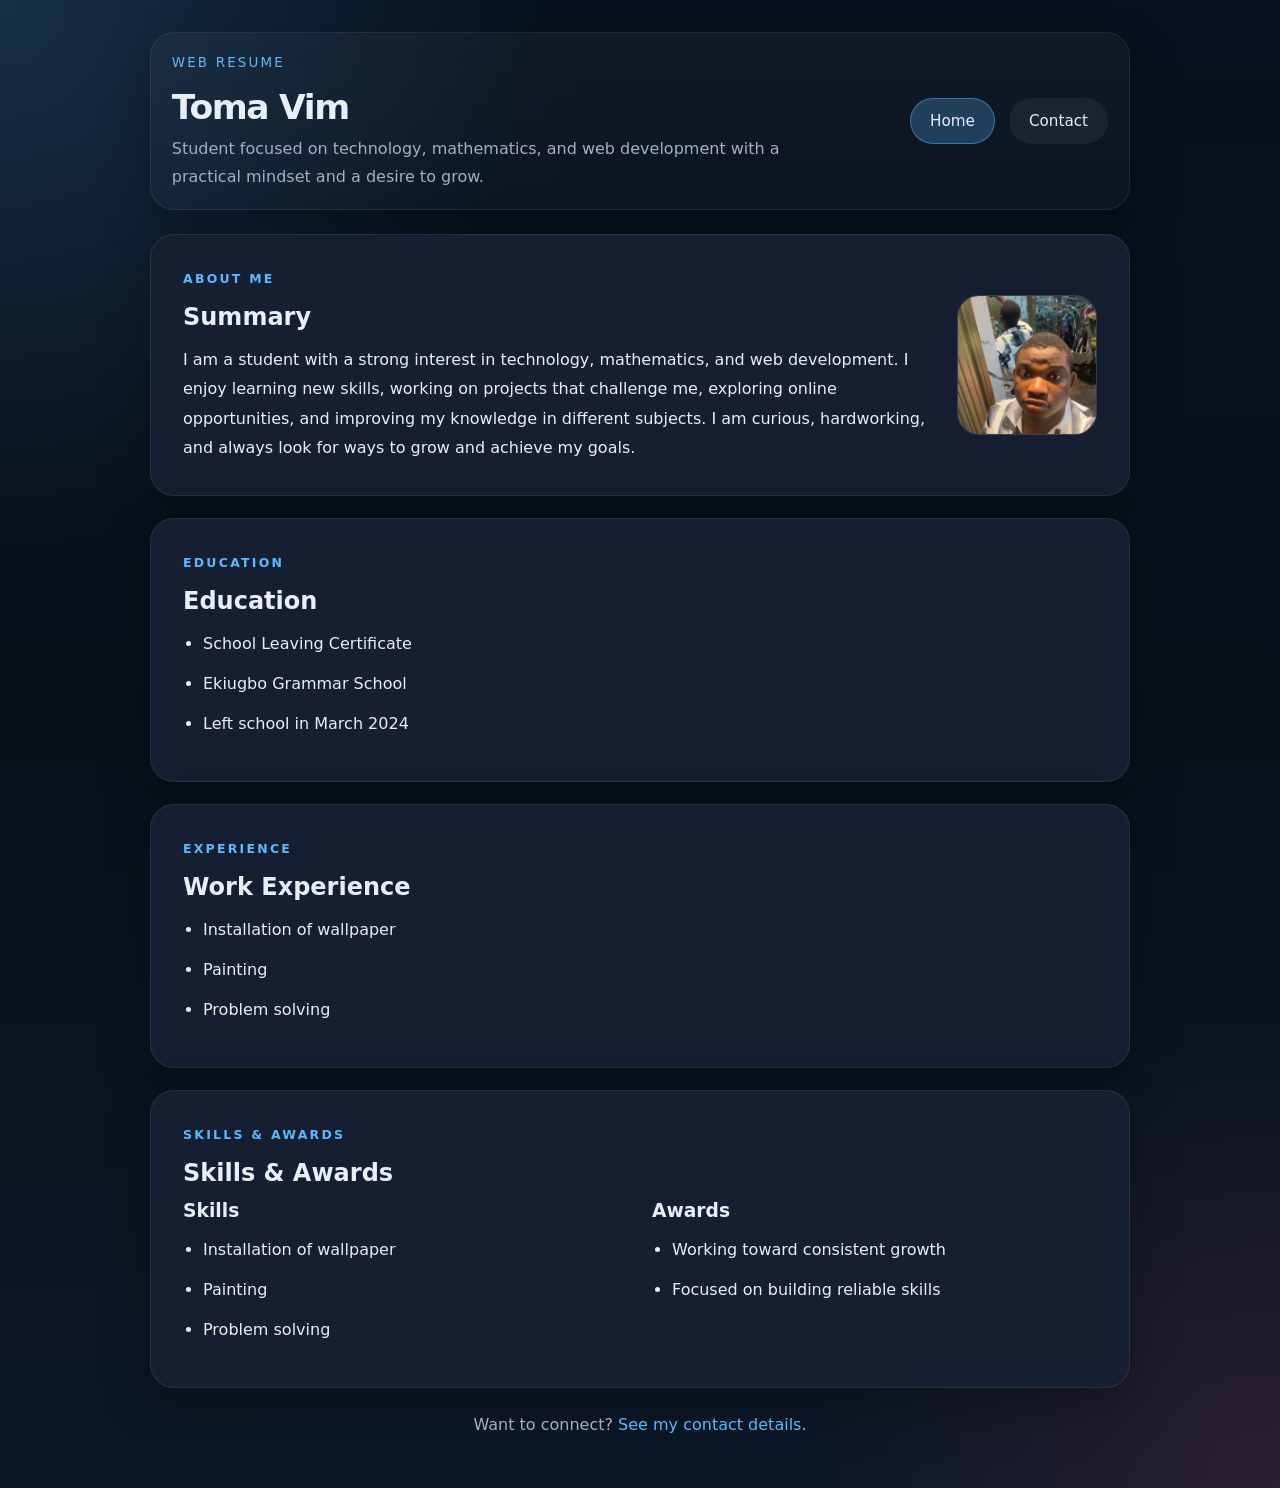
<file: index.html>
<!DOCTYPE html>
<html lang="en">
<head>
  <meta charset="UTF-8">
  <meta name="viewport" content="width=device-width, initial-scale=1.0">
  <meta http-equiv="X-UA-Compatible" content="IE=edge">
  <meta http-equiv="Content-Security-Policy" content="default-src 'self'; style-src 'self' 'unsafe-inline'; script-src 'self'; img-src 'self' data: https:; font-src 'self'; connect-src 'self'; frame-ancestors 'none'; base-uri 'self'; form-action 'self'">
  <meta name="referrer" content="strict-origin-when-cross-origin">
  <meta name="permissions-policy" content="geolocation=(), microphone=(), camera=(), payment=(), usb=(), magnetometer=(), gyroscope=(), accelerometer=()">
  <meta name="theme-color" content="#09101a">
  <meta name="color-scheme" content="dark">
  <title>Toma Vim | Resume</title>
  <link rel="stylesheet" href="styles.css">
  <script defer src="script.js"></script>
</head>
<body>
  <div class="page-shell">
    <header class="site-header">
      <div>
        <p class="eyebrow">Web Resume</p>
        <h1>Toma Vim</h1>
        <p class="tagline">Student focused on technology, mathematics, and web development with a practical mindset and a desire to grow.</p>
      </div>
      <nav class="site-nav">
        <a href="index.html" class="active">Home</a>
        <a href="contact.html">Contact</a>
      </nav>
    </header>

    <main class="content">
      <section class="panel hero section">
        <div>
          <p class="section-label">About me</p>
          <h2>Summary</h2>
          <p>I am a student with a strong interest in technology, mathematics, and web development. I enjoy learning new skills, working on projects that challenge me, exploring online opportunities, and improving my knowledge in different subjects. I am curious, hardworking, and always look for ways to grow and achieve my goals.</p>
        </div>
        <img class="profile-photo" src="./toma.jpeg" alt="Toma Vim" width="140" height="140">
      </section>

      <section class="panel section">
        <p class="section-label">Education</p>
        <h2>Education</h2>
        <ul>
          <li>School Leaving Certificate</li>
          <li>Ekiugbo Grammar School</li>
          <li>Left school in March 2024</li>
        </ul>
      </section>

      <section class="panel section">
        <p class="section-label">Experience</p>
        <h2>Work Experience</h2>
        <ul>
          <li>Installation of wallpaper</li>
          <li>Painting</li>
          <li>Problem solving</li>
        </ul>
      </section>

      <section class="panel section">
        <p class="section-label">Skills & awards</p>
        <h2>Skills & Awards</h2>
        <div class="grid-2">
          <div>
            <h3>Skills</h3>
            <ul>
              <li>Installation of wallpaper</li>
              <li>Painting</li>
              <li>Problem solving</li>
            </ul>
          </div>
          <div>
            <h3>Awards</h3>
            <ul>
              <li>Working toward consistent growth</li>
              <li>Focused on building reliable skills</li>
            </ul>
          </div>
        </div>
      </section>

      <footer class="page-footer section">
        <p>Want to connect? <a href="contact.html" rel="noopener">See my contact details</a>.</p>
      </footer>
    </main>
  </div>
</body>
</html>
</file>
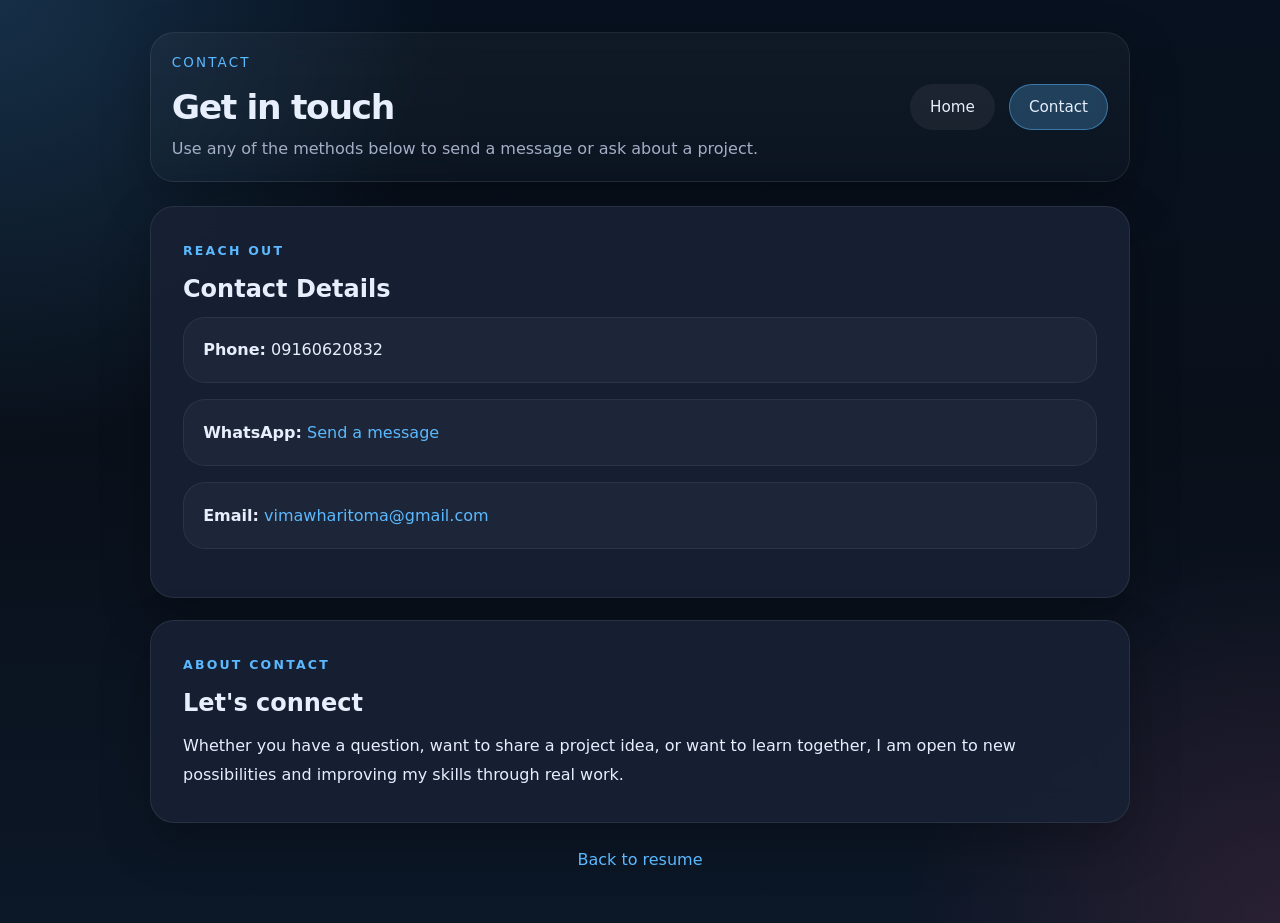
<file: contact.html>
<!DOCTYPE html>
<html lang="en">
<head>
  <meta charset="UTF-8">
  <meta name="viewport" content="width=device-width, initial-scale=1.0">
  <meta http-equiv="X-UA-Compatible" content="IE=edge">
  <meta http-equiv="Content-Security-Policy" content="default-src 'self'; style-src 'self' 'unsafe-inline'; script-src 'self'; img-src 'self' data: https:; font-src 'self'; connect-src 'self'; frame-ancestors 'none'; base-uri 'self'; form-action 'self'">
  <meta name="referrer" content="strict-origin-when-cross-origin">
  <meta name="permissions-policy" content="geolocation=(), microphone=(), camera=(), payment=(), usb=(), magnetometer=(), gyroscope=(), accelerometer=()">
  <meta name="theme-color" content="#09101a">
  <meta name="color-scheme" content="dark">
  <title>Contact | Toma Vim</title>
  <link rel="stylesheet" href="styles.css">
  <script defer src="script.js"></script>
</head>
<body>
  <div class="page-shell">
    <header class="site-header">
      <div>
        <p class="eyebrow">Contact</p>
        <h1>Get in touch</h1>
        <p class="tagline">Use any of the methods below to send a message or ask about a project.</p>
      </div>
      <nav class="site-nav">
        <a href="index.html">Home</a>
        <a href="contact.html" class="active">Contact</a>
      </nav>
    </header>

    <main class="content">
      <section class="panel section">
        <p class="section-label">Reach out</p>
        <h2>Contact Details</h2>
        <ul class="contact-list">
          <li><strong>Phone:</strong> 09160620832</li>
          <li><strong>WhatsApp:</strong> <a href="https://wa.me/+2349160620832" target="_blank" rel="noreferrer noopener">Send a message</a></li>
          <li><strong>Email:</strong> <a href="mailto:vimawharitoma@gmail.com" rel="noopener">vimawharitoma@gmail.com</a></li>
        </ul>
      </section>

      <section class="panel section">
        <p class="section-label">About contact</p>
        <h2>Let's connect</h2>
        <p>Whether you have a question, want to share a project idea, or want to learn together, I am open to new possibilities and improving my skills through real work.</p>
      </section>

      <footer class="page-footer section">
        <p><a href="index.html">Back to resume</a></p>
      </footer>
    </main>
  </div>
</body>
</html>
</file>
<file: styles.css>
:root {
  color-scheme: dark;
  --bg: #09101a;
  --surface: rgba(23, 33, 52, 0.96);
  --surface-strong: rgba(21, 31, 50, 0.99);
  --text: #e7eefc;
  --muted: #a4afc7;
  --accent: #5ab9ff;
  --border: rgba(255, 255, 255, 0.08);
  --shadow: 0 20px 50px rgba(0, 0, 0, 0.25);
  --radius: 24px;
  --max-width: 980px;
}

* {
  box-sizing: border-box;
}

html {
  scroll-behavior: smooth;
}

body {
  margin: 0;
  min-height: 100vh;
  font-family: Inter, system-ui, sans-serif;
  background: radial-gradient(circle at top left, rgba(90, 185, 255, 0.18), transparent 28%),
    radial-gradient(circle at bottom right, rgba(255, 97, 135, 0.12), transparent 24%),
    linear-gradient(180deg, #07111f 0%, #09101a 48%, #0c1727 100%);
  color: var(--text);
}

.page-shell {
  width: min(100%, calc(var(--max-width) + 3rem));
  margin: 0 auto;
  padding: 2rem 1.5rem 3rem;
}

.site-header {
  display: flex;
  flex-wrap: wrap;
  align-items: center;
  justify-content: space-between;
  gap: 1.5rem;
  padding: 1.1rem 1.3rem;
  margin-bottom: 1.5rem;
  border: 1px solid var(--border);
  border-radius: var(--radius);
  background: linear-gradient(180deg, rgba(255,255,255,0.04), rgba(255,255,255,0.02));
  box-shadow: var(--shadow);
  backdrop-filter: blur(16px);
}

.eyebrow {
  margin: 0 0 0.75rem;
  font-size: 0.84rem;
  text-transform: uppercase;
  letter-spacing: 0.16em;
  color: var(--accent);
}

.site-header h1 {
  margin: 0;
  font-size: clamp(2rem, 2.7vw, 3.25rem);
  letter-spacing: -0.04em;
}

.tagline {
  margin: 0.5rem 0 0;
  max-width: 42rem;
  line-height: 1.75;
  color: var(--muted);
}

.site-nav {
  display: flex;
  gap: 0.85rem;
  flex-wrap: wrap;
}

.site-nav a {
  display: inline-flex;
  align-items: center;
  gap: 0.5rem;
  padding: 0.8rem 1.2rem;
  border-radius: 999px;
  border: 1px solid transparent;
  background: rgba(255, 255, 255, 0.05);
  color: var(--text);
  text-decoration: none;
  font-size: 0.95rem;
  transition: transform 0.25s ease, background-color 0.25s ease, border-color 0.25s ease;
}

.site-nav a:hover,
.site-nav a:focus-visible {
  transform: translateY(-1px);
  background: rgba(90, 185, 255, 0.16);
  border-color: rgba(90, 185, 255, 0.35);
}

.site-nav a.active {
  background: rgba(90, 185, 255, 0.25);
  border-color: rgba(90, 185, 255, 0.48);
}

.content {
  display: grid;
  gap: 1.4rem;
}

.panel {
  position: relative;
  overflow: hidden;
  padding: 2rem;
  border-radius: var(--radius);
  border: 1px solid var(--border);
  background: var(--surface);
  box-shadow: var(--shadow);
  backdrop-filter: blur(18px);
}

.hero {
  display: grid;
  grid-template-columns: 1fr auto;
  gap: 2rem;
  align-items: center;
}

.profile-photo {
  width: 140px;
  height: 140px;
  object-fit: cover;
  border-radius: 22px;
  border: 1px solid rgba(255,255,255,0.14);
  box-shadow: inset 0 0 0 1px rgba(255,255,255,0.05);
}

.section {
  opacity: 0;
  transform: translateY(20px);
  transition: opacity 0.65s ease, transform 0.65s ease;
}

.section.visible {
  opacity: 1;
  transform: translateY(0);
}

.section-label {
  margin: 0 0 0.8rem;
  font-weight: 700;
  color: var(--accent);
  text-transform: uppercase;
  letter-spacing: 0.18em;
  font-size: 0.78rem;
}

h2,
h3 {
  margin: 0 0 0.85rem;
}

p,
ul {
  margin: 0;
  line-height: 1.85;
}

ul {
  padding-left: 1.25rem;
}

li {
  margin-bottom: 0.65rem;
}

.grid-2 {
  display: grid;
  grid-template-columns: repeat(2, minmax(0, 1fr));
  gap: 1.5rem;
}

.page-footer {
  text-align: center;
  color: var(--muted);
}

.page-footer a {
  color: var(--accent);
  text-decoration: none;
}

.page-footer a:hover,
.page-footer a:focus-visible {
  text-decoration: underline;
}

.contact-list {
  list-style: none;
  padding: 0;
  margin: 0;
}

.contact-list li {
  margin-bottom: 1rem;
  padding: 1.1rem 1.2rem;
  border-radius: 22px;
  background: rgba(255,255,255,0.03);
  border: 1px solid rgba(255,255,255,0.06);
}

.contact-list a {
  color: var(--accent);
  text-decoration: none;
}

.contact-list a:hover,
.contact-list a:focus-visible {
  text-decoration: underline;
}

@media (max-width: 720px) {
  .hero {
    grid-template-columns: 1fr;
  }

  .site-header {
    padding: 1.2rem 1rem;
  }

  .profile-photo {
    width: 120px;
    height: 120px;
    justify-self: center;
  }

  .grid-2 {
    grid-template-columns: 1fr;
  }
}

@media (prefers-reduced-motion: reduce) {
  *,
  *::before,
  *::after {
    animation: none !important;
    transition: none !important;
    scroll-behavior: auto !important;
  }
}
</file>
